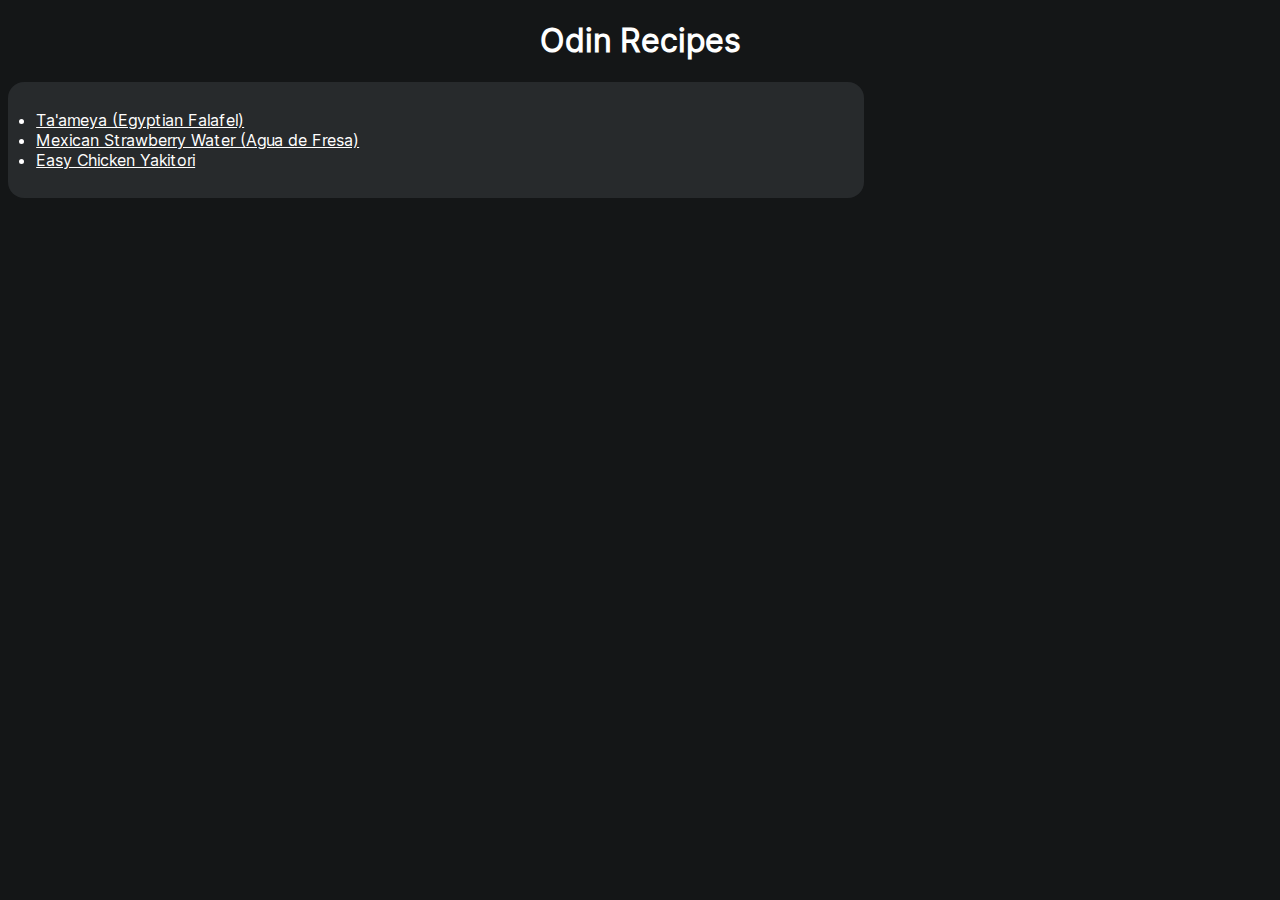
<file: index.html>
<!DOCTYPE html>
<html lang="en">
<head>
    <meta charset="UTF-8">
    <meta http-equiv="X-UA-Compatible" content="IE=edge">
    <meta name="viewport" content="width=device-width, initial-scale=1.0">
    <title>Odin Recipes</title>
    <link rel="stylesheet" href="styles.css">
</head>
<body>
    <h1>Odin Recipes</h1>
    <ul>
        <li><a href="./recipes/falafel.html" class="main">Ta'ameya (Egyptian Falafel)</a></li>
        <li><a href="./recipes/agua.html" class="main">Mexican Strawberry Water (Agua de Fresa)</a></li>
        <li><a href="./recipes/yaki.html" class="main">Easy Chicken Yakitori</a></li>
    </ul>
</body>
</html>
</file>
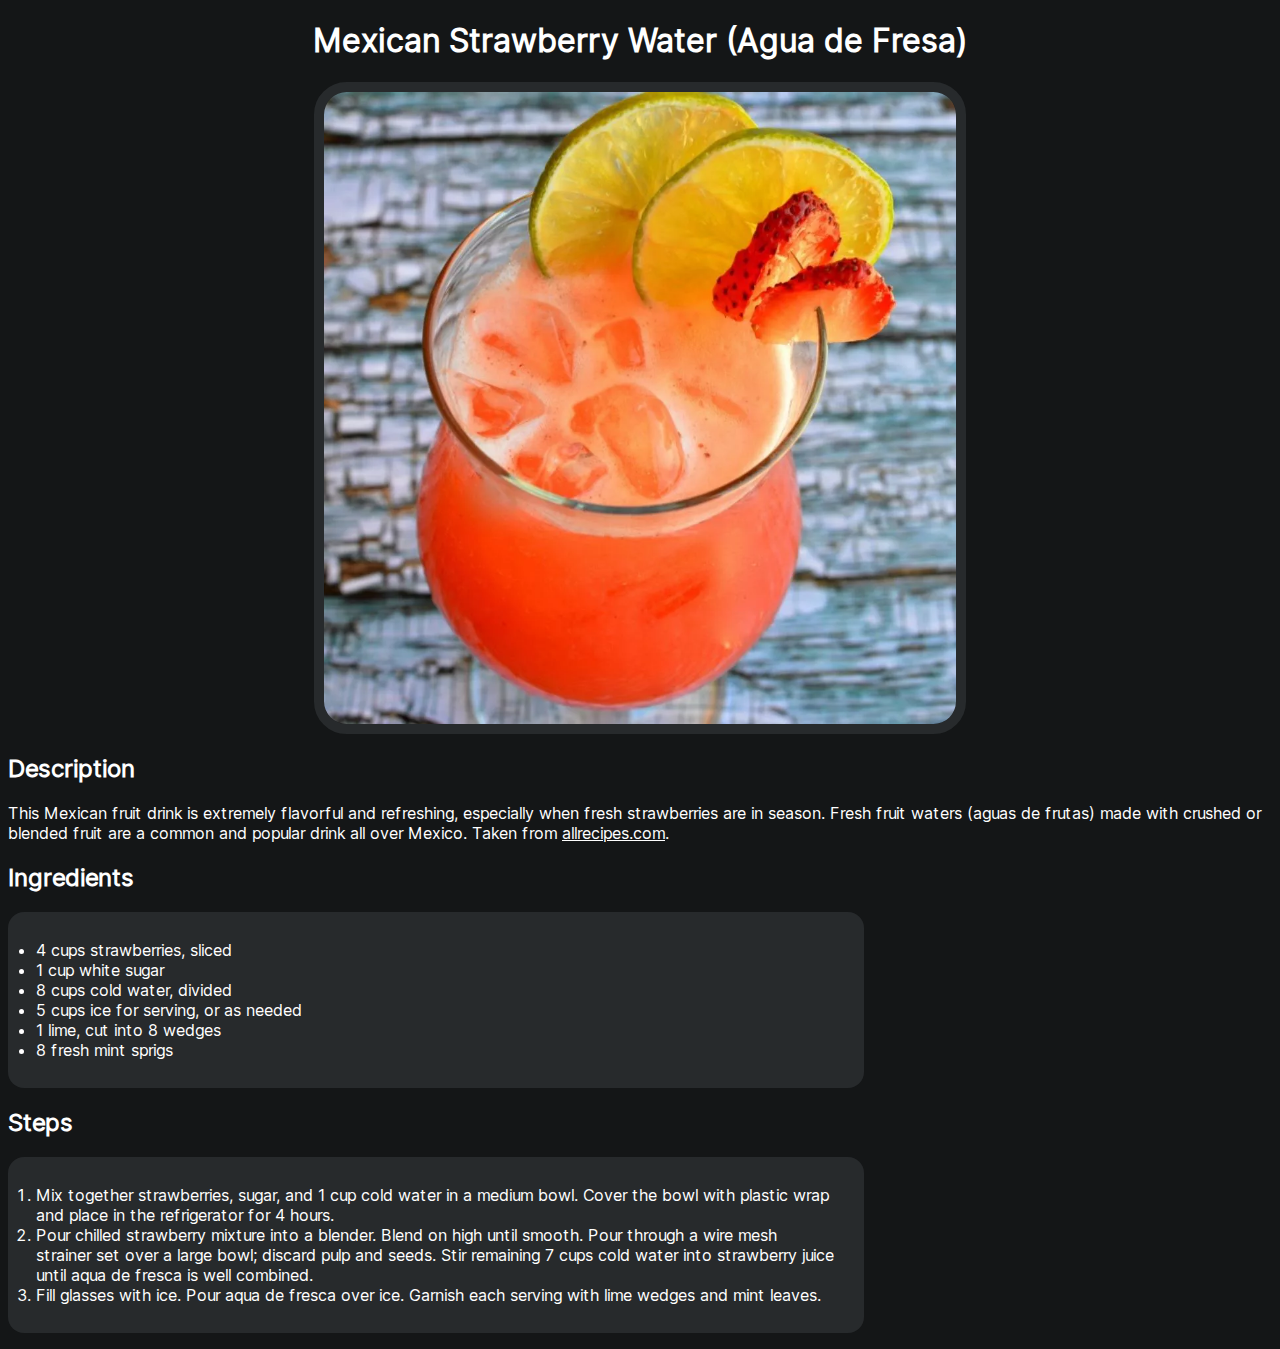
<file: recipes/agua.html>
<!DOCTYPE html>
<html lang="en">
<head>
    <meta charset="UTF-8">
    <meta http-equiv="X-UA-Compatible" content="IE=edge">
    <meta name="viewport" content="width=device-width, initial-scale=1.0">
    <title>Mexican Strawberry Water (Agua de Fresa)</title>
    <link rel="stylesheet" href="../styles.css">
</head>
<body>
    <h1>Mexican Strawberry Water (Agua de Fresa)</h1>
    <img src="../images/agua.jpg" alt="Mexican Strawberry Water (Agua de Fresa)">
    <h2>Description</h2>
    <p>This Mexican fruit drink is extremely flavorful and refreshing, especially when fresh strawberries are in season. Fresh fruit waters (aguas de frutas) made with crushed or blended fruit are a common and popular drink all over Mexico. Taken from <a href="https://www.allrecipes.com/recipe/141370/mexican-strawberry-water-agua-de-fresa/">allrecipes.com</a>.</p>
    <h2>Ingredients</h2>
    <ul>
        <li>4 cups strawberries, sliced</li>
        <li>1 cup white sugar</li>
        <li>8 cups cold water, divided</li>
        <li>5 cups ice for serving, or as needed</li>
        <li>1 lime, cut into 8 wedges</li>
        <li>8 fresh mint sprigs</li>
    </ul>
    <h2>Steps</h2>
    <ol>
        <li>Mix together strawberries, sugar, and 1 cup cold water in a medium bowl. Cover the bowl with plastic wrap and place in the refrigerator for 4 hours. </li>
        <li>Pour chilled strawberry mixture into a blender. Blend on high until smooth. Pour through a wire mesh strainer set over a large bowl; discard pulp and seeds. Stir remaining 7 cups cold water into strawberry juice until aqua de fresca is well combined. </li>
        <li>Fill glasses with ice. Pour aqua de fresca over ice. Garnish each serving with lime wedges and mint leaves. </li>
    </ol>
</body>
</html>
</file>
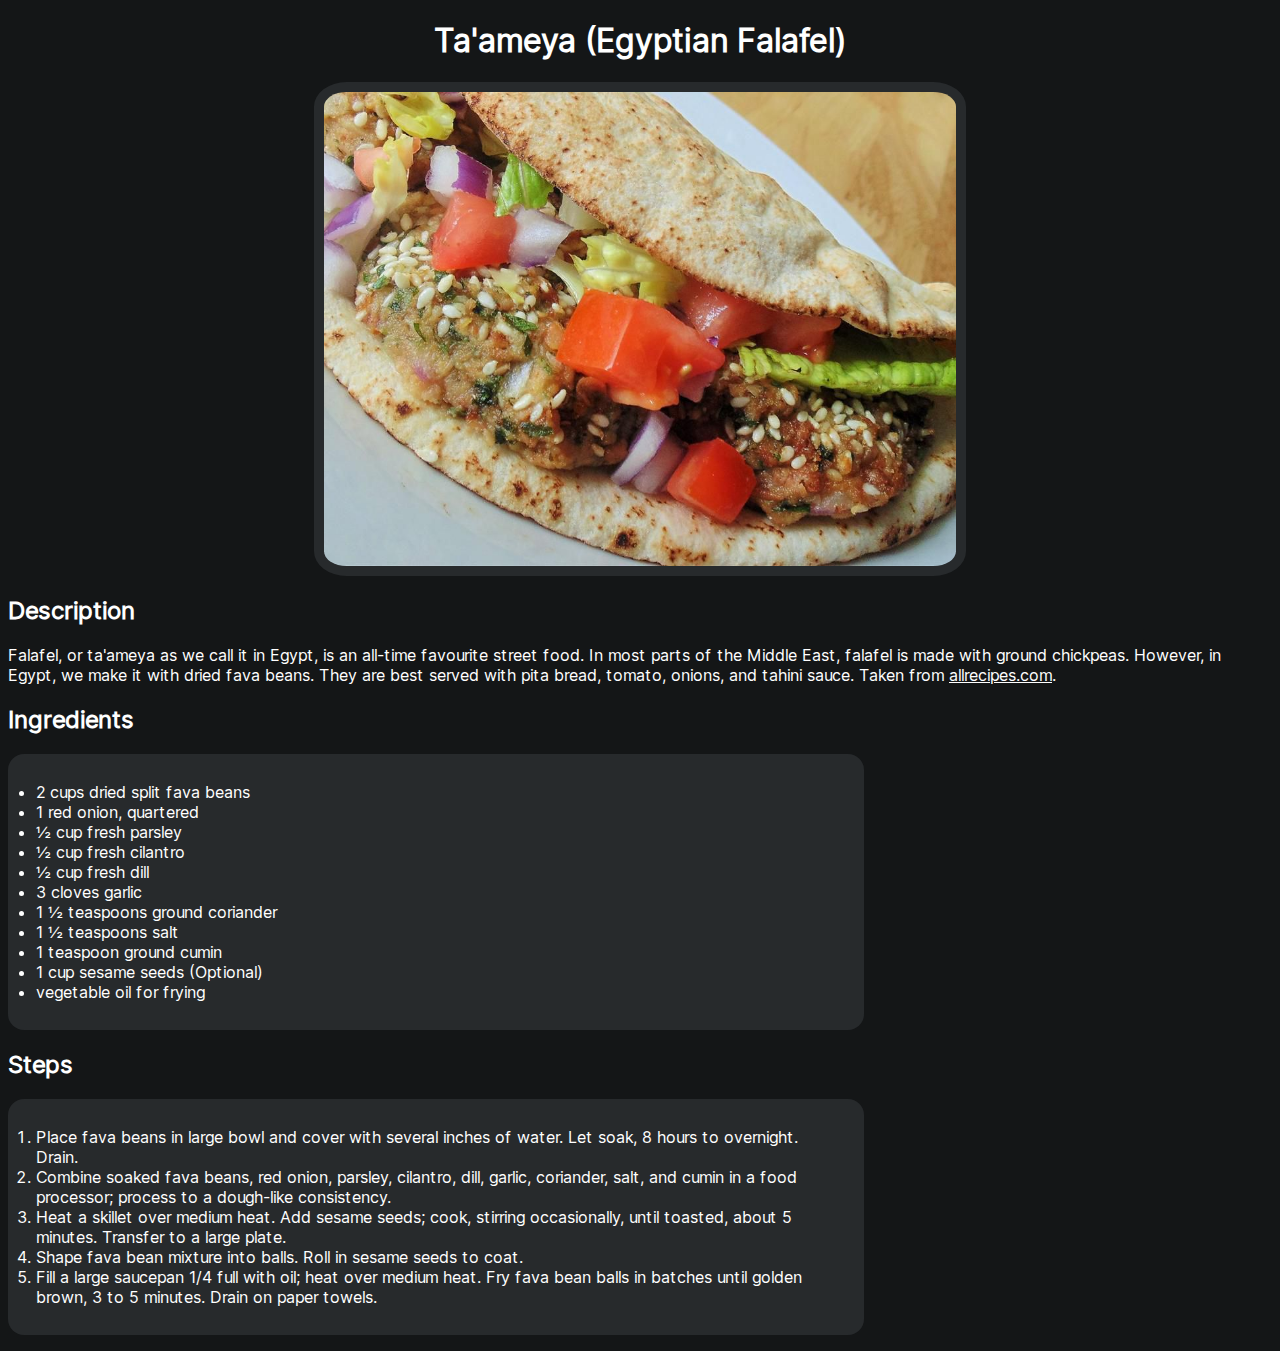
<file: recipes/falafel.html>
<!DOCTYPE html>
<html lang="en">
<head>
    <meta charset="UTF-8">
    <meta http-equiv="X-UA-Compatible" content="IE=edge">
    <meta name="viewport" content="width=<device-width>, initial-scale=1.0">
    <title>Document</title>
    <link rel="stylesheet" href="../styles.css">
</head>
<body>
    <h1>Ta'ameya (Egyptian Falafel)</h1>
    <img src="../images/falafel.jpg" alt="Image of Ta'ameya (Egyptian Falafel)">
    <h2>Description</h2>
    <p>Falafel, or ta'ameya as we call it in Egypt, is an all-time favourite street food. In most parts of the Middle East, falafel is made with ground chickpeas. However, in Egypt, we make it with dried fava beans. They are best served with pita bread, tomato, onions, and tahini sauce. Taken from <a href="https://www.allrecipes.com/recipe/254743/taameya-egyptian-falafel/">allrecipes.com</a>.</p>
    <h2>Ingredients</h2>
    <ul>
        <li>2 cups dried split fava beans</li>
        <li>1 red onion, quartered</li>
        <li>½ cup fresh parsley</li>
        <li>½ cup fresh cilantro</li>
        <li>½ cup fresh dill</li>
        <li>3 cloves garlic</li>
        <li>1 ½ teaspoons ground coriander</li>
        <li>1 ½ teaspoons salt</li>
        <li>1 teaspoon ground cumin</li>
        <li>1 cup sesame seeds (Optional)</li>
        <li>vegetable oil for frying</li>
    </ul>
    <h2>Steps</h2>
    <ol>
        <li>Place fava beans in large bowl and cover with several inches of water. Let soak, 8 hours to overnight. Drain. </li>
        <li>Combine soaked fava beans, red onion, parsley, cilantro, dill, garlic, coriander, salt, and cumin in a food processor; process to a dough-like consistency. </li>
        <li>Heat a skillet over medium heat. Add sesame seeds; cook, stirring occasionally, until toasted, about 5 minutes. Transfer to a large plate.</li>
        <li>Shape fava bean mixture into balls. Roll in sesame seeds to coat. </li>
        <li>Fill a large saucepan 1/4 full with oil; heat over medium heat. Fry fava bean balls in batches until golden brown, 3 to 5 minutes. Drain on paper towels. </li>
    </ol>
</body>
</html>
</file>
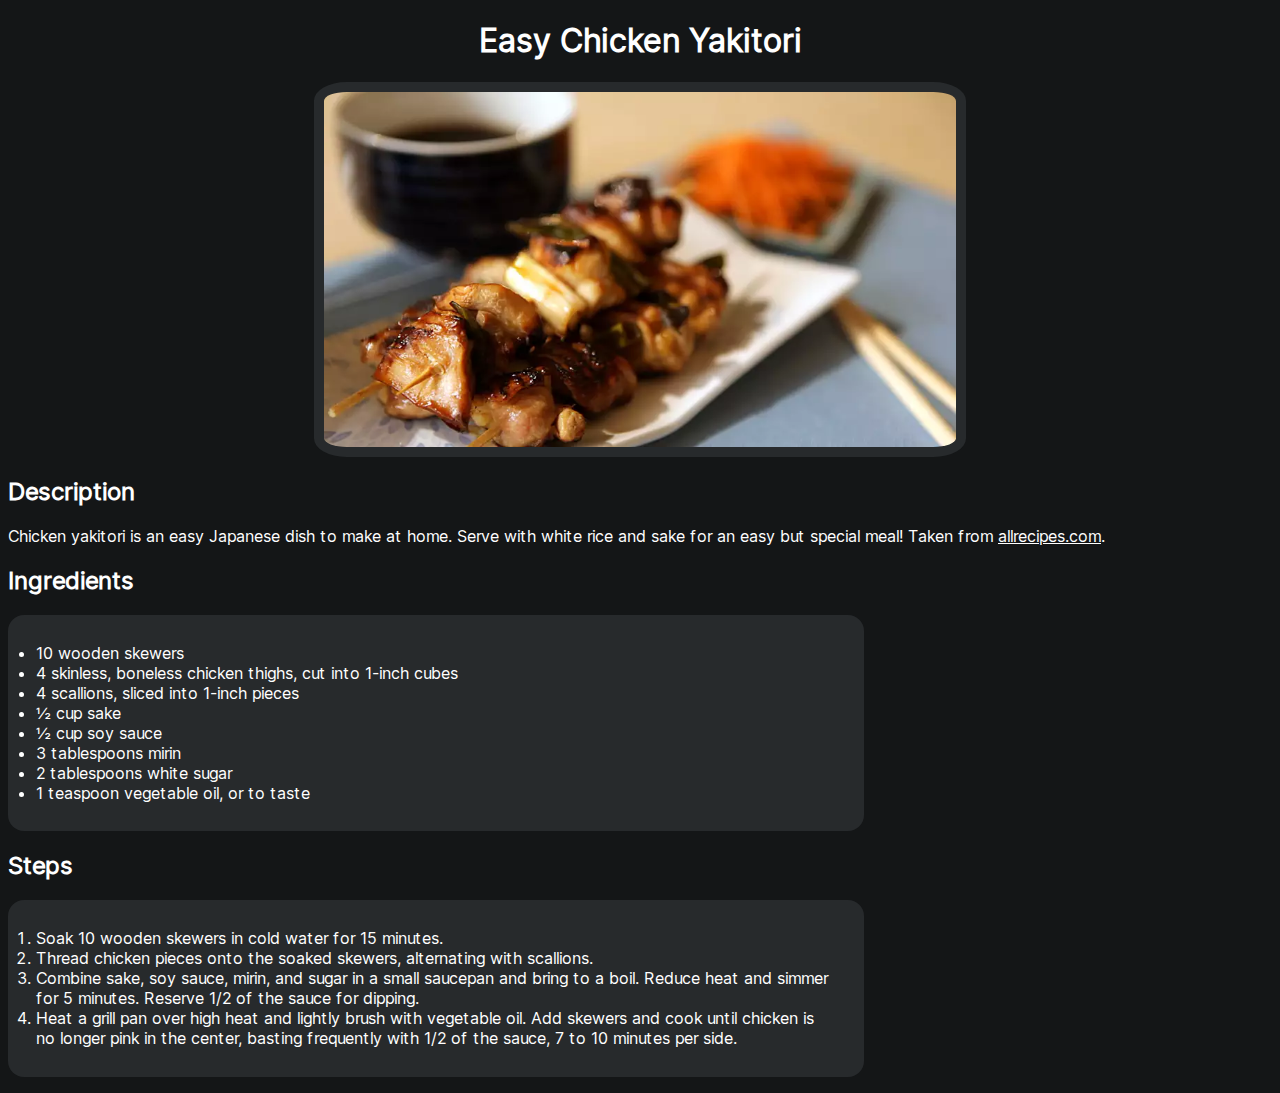
<file: recipes/yaki.html>
<!DOCTYPE html>
<html lang="en">
<head>
    <meta charset="UTF-8">
    <meta http-equiv="X-UA-Compatible" content="IE=edge">
    <meta name="viewport" content="width=device-width, initial-scale=1.0">
    <title>Easy Chicken Yakitori</title>
    <link rel="stylesheet" href="../styles.css">
</head>
<body>
    <h1>Easy Chicken Yakitori</h1>
    <img src="../images/yaki.jpg" alt="Easy Chicken Yakitori">
    <h2>Description</h2>
    <p>Chicken yakitori is an easy Japanese dish to make at home. Serve with white rice and sake for an easy but special meal! Taken from <a href="https://www.allrecipes.com/recipe/263690/easy-chicken-yakitori/">allrecipes.com</a>.</p>
    <h2>Ingredients</h2>
    <ul>
        <li>10 wooden skewers</li>
        <li>4 skinless, boneless chicken thighs, cut into 1-inch cubes</li>
        <li>4 scallions, sliced into 1-inch pieces</li>
        <li>½ cup sake</li>
        <li>½ cup soy sauce</li>
        <li>3 tablespoons mirin</li>
        <li>2 tablespoons white sugar</li>
        <li>1 teaspoon vegetable oil, or to taste</li>
    </ul>
    <h2>Steps</h2>
    <ol>
        <li>Soak 10 wooden skewers in cold water for 15 minutes.</li>
        <li>Thread chicken pieces onto the soaked skewers, alternating with scallions.</li>
        <li>Combine sake, soy sauce, mirin, and sugar in a small saucepan and bring to a boil. Reduce heat and simmer for 5 minutes. Reserve 1/2 of the sauce for dipping.</li>
        <li>Heat a grill pan over high heat and lightly brush with vegetable oil. Add skewers and cook until chicken is no longer pink in the center, basting frequently with 1/2 of the sauce, 7 to 10 minutes per side.</li>
    </ol>
</body>
</html>
</file>
<file: styles.css>
@font-face {
    font-family: "Inter";
    src: url(Inter-Regular.woff);
}

body {
    background-color: #141617;
}

a,
p,
h1,
h2,
li {
    color: white; font-family:'Inter', "Arial", sans-serif; 
}

h1 {
    text-align: center; font-weight:bold;
}

img {
    display: block;
    margin-left: auto;
    margin-right: auto;
    width: 50%;
    border: 10px solid #272a2c;
    border-radius: 5%;
}

ul,
ol {
    border: 1px solid transparent;
    background-color: #272a2c;
    border-radius: 1rem;
    padding: 1.7rem;
    box-sizing: content-box;
    width: 800px
}

ul.border-box {
    box-sizing: border-box;
}
</file>
